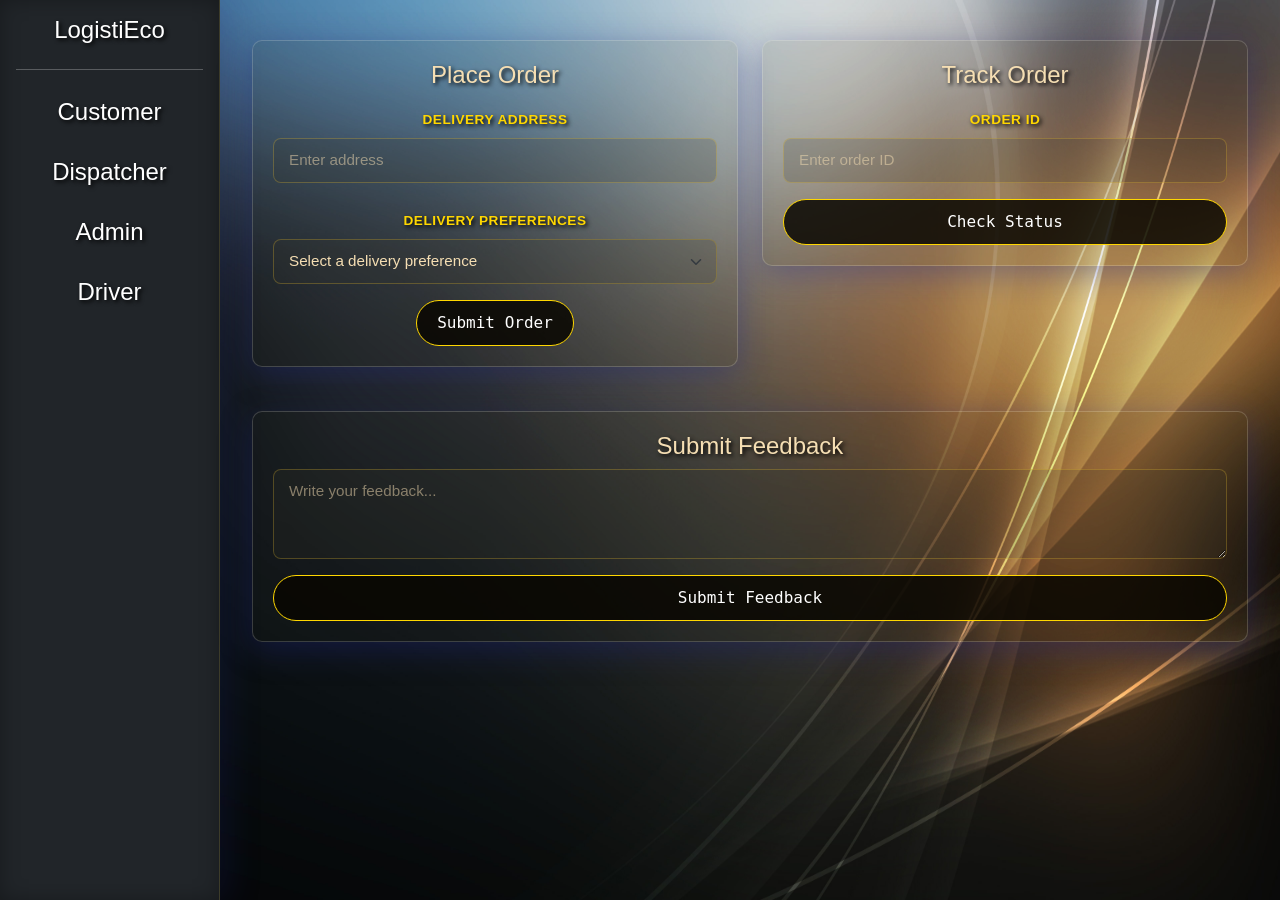
<file: index.html>
<!DOCTYPE html>
<html lang="en">
<head>
    <meta charset="UTF-8">
    <title>Customer Page</title>

    <!-- Bootstrap -->
    <link href="https://cdn.jsdelivr.net/npm/bootstrap@5.3.0/dist/css/bootstrap.min.css" rel="stylesheet">
    <link rel="stylesheet" href="c.css">
</head>
<body>

<div class="nav-brand">

    <!-- SIDEBAR -->
    <div class="bg-dark text-white p-3" style="min-width: 220px; height: 100vh; overflow-y: auto;">
        <h4 class="text-center mb-4">LogistiEco</h4>
        <hr>

        <ul class="nav flex-column">

            <li class="nav-item mb-2">
                <a href="index.html" class="nav-link text-white">Customer</a>
            </li>

            <li class="nav-item mb-2">
                <a href="dispatcher.html" class="nav-link text-white">Dispatcher</a>
            </li>

            <li class="nav-item mb-2">
                <a href="admin.html" class="nav-link text-white">Admin</a>
            </li>

            <li class="nav-item mb-2">
                <a href="driver.html" class="nav-link text-white">Driver</a>
            </li>

        </ul>
    </div>

    <!-- MAIN CONTENT -->
    <div class="main-content">

        <div class="container-fluid">

    <div class="row g-4">

        <!-- PLACE ORDER -->
        <div class="col-md-6">
            <div class="glass-container card">
                <h4>Place Order</h4>

                <form>
                    <div class="mb-3">
                        <label class="form-label">Delivery Address</label>
                        <input type="text" class="form-control" placeholder="Enter address">
                    </div>

                    <div class="mb-3">
                        <label class="form-label">Delivery Preferences</label>
                        <select class="form-select" required>
                            <option value="" selected disabled>Select a delivery preference</option>
                            <option value="quiet">Quiet Drop-off</option>
                            <option value="express">Express Delivery (2-3 days)</option>
                            <option value="overnight">Overnight Delivery</option>
                            <option value="scheduled">Scheduled Delivery</option>
                            <option value="pickup">Neighbor Pickup</option>
                        </select>
                    </div>

                    <button class="button">Submit Order</button>
                </form>
            </div>
        </div>

        <!-- TRACK ORDER -->
        <div class="col-md-6">
            <div class="glass-container card">
                <h4>Track Order</h4>

                <div class="mb-3">
                    <label class="form-label">Order ID</label>
                    <input type="text" class="form-control" placeholder="Enter order ID">
                </div>

                <button class="button" onclick="toggleStatus()">Check Status</button>

                <div class="alert glass-container" id="statusAlert" style="display:none; margin-top: 15px; padding: 15px; border: 1px solid rgba(177, 149, 47, 0.5); background: rgba(52, 52, 40, 0.15);">
                    <strong style="color: gold;">Status:</strong> <span style="color: wheat;">Pending</span>
                </div>
            </div>
        </div>

        <!-- FEEDBACK -->
        <div class="col-12">
            <div class="glass-container card">
                <h4>Submit Feedback</h4>

                <textarea class="form-control mb-3" rows="3" placeholder="Write your feedback..."></textarea>

                <button class="button">Submit Feedback</button>
            </div>
        </div>

    </div>
</div>

<script>
    function toggleStatus() {
        const statusAlert = document.getElementById('statusAlert');
        statusAlert.style.display = statusAlert.style.display === 'none' ? 'block' : 'none';
    }
</script>

</body>

</html>
</file>
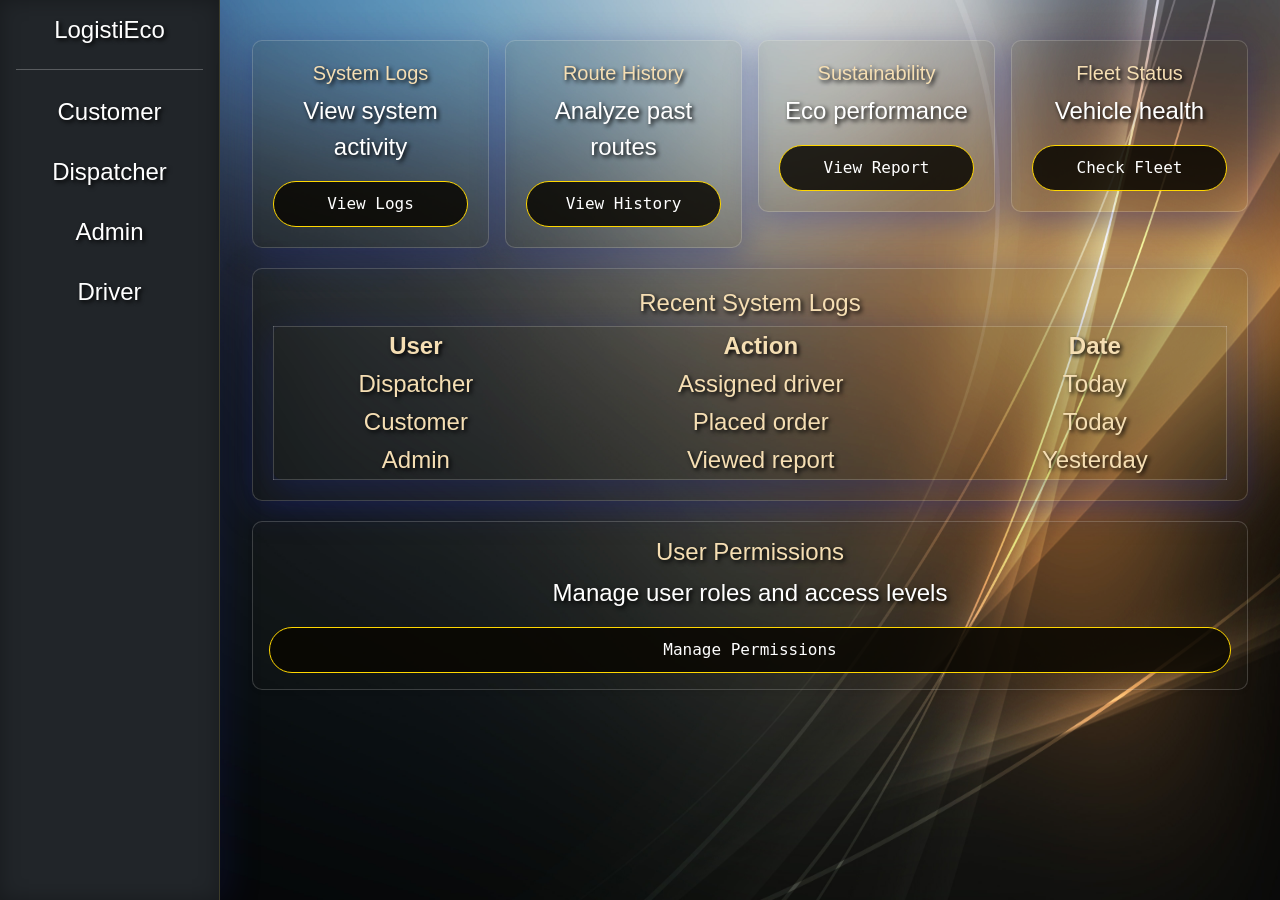
<file: admin.html>
<!DOCTYPE html>
<html lang="en">
<head>
    <meta charset="UTF-8">
    <title>Admin Dashboard</title>

    <!-- Bootstrap -->
    <link href="https://cdn.jsdelivr.net/npm/bootstrap@5.3.0/dist/css/bootstrap.min.css" rel="stylesheet">
    <link rel="stylesheet" href="c.css">
</head>




<body>

<div class="nav-brand">

    <!-- SIDEBAR -->
    <div class="bg-dark text-white p-3" style="min-width: 220px; height: 100vh; overflow-y: auto;">
        <h4 class="text-center mb-4">LogistiEco</h4>
        <hr>

        <ul class="nav flex-column">

            <li class="nav-item mb-2">
                <a href="index.html" class="nav-link text-white">Customer</a>
            </li>

            <li class="nav-item mb-2">
                <a href="dispatcher.html" class="nav-link text-white">Dispatcher</a>
            </li>

            <li class="nav-item mb-2">
                <a href="admin.html" class="nav-link text-white">Admin</a>
            </li>

                <li class="nav-item mb-2">
                    <a href="driver.html" class="nav-link text-white">Driver</a>    
                </li>

        </ul>
    </div>

    <!-- MAIN CONTENT -->
    <div class="main-content">

        <div class="container-fluid">

    <!-- DASHBOARD CARDS -->
    <div class="row g-3">

        <div class="col-md-3">
            <div class="glass-container card">
                <h5>System Logs</h5>
                <p>View system activity</p>
                <button class="button">View Logs</button>
            </div>
        </div>

        <div class="col-md-3">
            <div class="glass-container card">
                <h5>Route History</h5>
                <p>Analyze past routes</p>
                <button class="button">View History</button>
            </div>
        </div>

        <div class="col-md-3">
            <div class="glass-container card">
                <h5>Sustainability</h5>
                <p>Eco performance</p>
                <button class="button">View Report</button>
            </div>
        </div>

        <div class="col-md-3">
            <div class="glass-container card">
                <h5>Fleet Status</h5>
                <p>Vehicle health</p>
                <button class="button">Check Fleet</button>
            </div>
        </div>

    </div>

    <!-- SYSTEM LOG TABLE -->
    <div class="glass-container">
        <h4>Recent System Logs</h4>

        <table>
            <thead>
                <tr>
                    <th>User</th>
                    <th>Action</th>
                    <th>Date</th>
                </tr>
            </thead>
            <tbody>
                <tr>
                    <td>Dispatcher</td>
                    <td>Assigned driver</td>
                    <td>Today</td>
                </tr>
                <tr>
                    <td>Customer</td>
                    <td>Placed order</td>
                    <td>Today</td>
                </tr>
                <tr>
                    <td>Admin</td>
                    <td>Viewed report</td>
                    <td>Yesterday</td>
                </tr>
            </tbody>
        </table>
    </div>

    <!-- USER PERMISSIONS -->
    <div class="glass-container card p-3 shadow-sm">
        <h4>User Permissions</h4>

        <p>Manage user roles and access levels</p>

        <button class="button">Manage Permissions</button>
    </div>

        </div>
    </div>

</div>

</body>
</html>
</file>
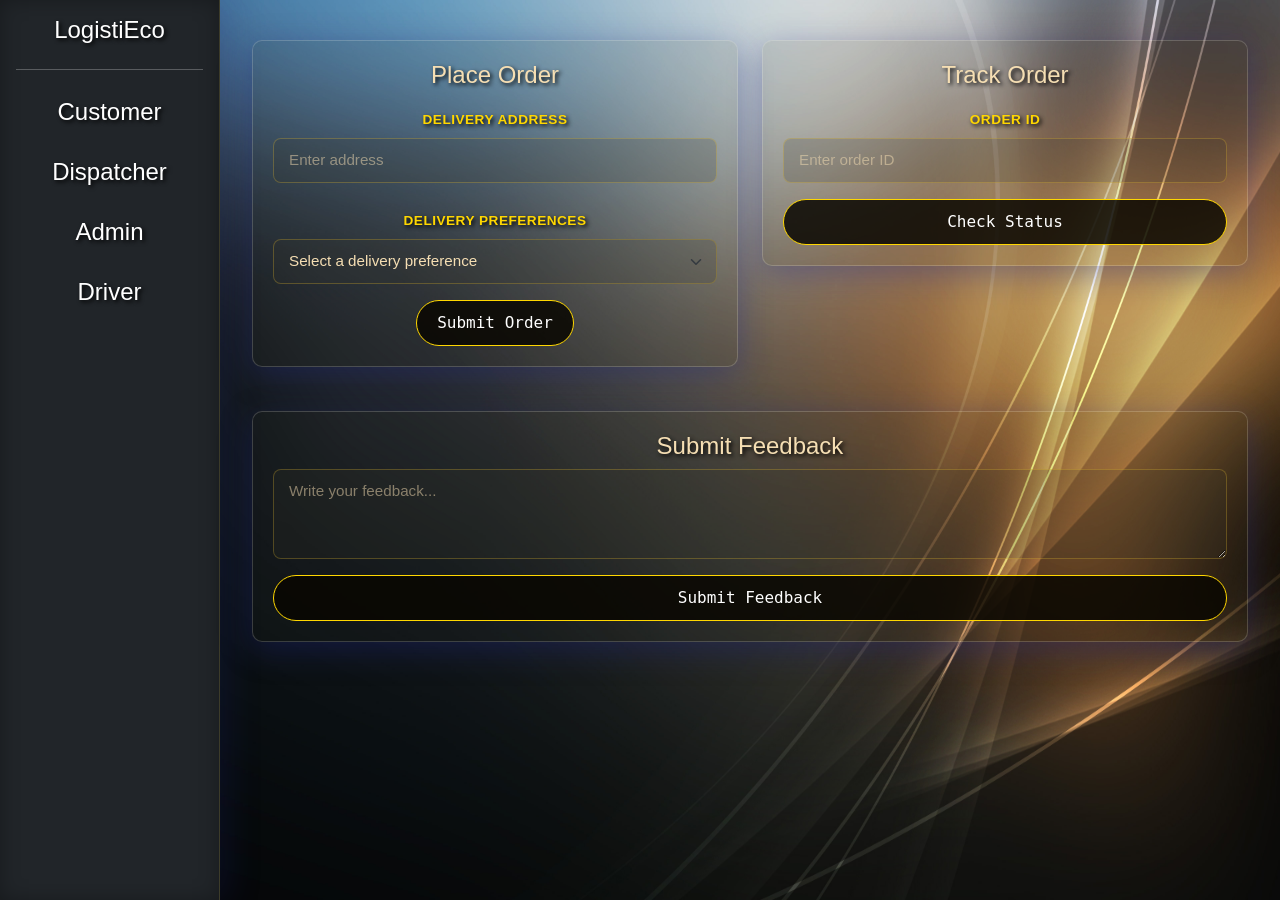
<file: customer.html>
<!DOCTYPE html>
<html lang="en">
<head>
    <meta charset="UTF-8">
    <title>Customer Page</title>

    <!-- Bootstrap -->
    <link href="https://cdn.jsdelivr.net/npm/bootstrap@5.3.0/dist/css/bootstrap.min.css" rel="stylesheet">
    <link rel="stylesheet" href="c.css">
</head>
<body>

<div class="nav-brand">

    <!-- SIDEBAR -->
    <div class="bg-dark text-white p-3" style="min-width: 220px; height: 100vh; overflow-y: auto;">
        <h4 class="text-center mb-4">LogistiEco</h4>
        <hr>

        <ul class="nav flex-column">

            <li class="nav-item mb-2">
                <a href="index.html" class="nav-link text-white">Customer</a>
            </li>

            <li class="nav-item mb-2">
                <a href="dispatcher.html" class="nav-link text-white">Dispatcher</a>
            </li>

            <li class="nav-item mb-2">
                <a href="admin.html" class="nav-link text-white">Admin</a>
            </li>

            <li class="nav-item mb-2">
                <a href="driver.html" class="nav-link text-white">Driver</a>
            </li>

        </ul>
    </div>

    <!-- MAIN CONTENT -->
    <div class="main-content">

        <div class="container-fluid">

    <div class="row g-4">

        <!-- PLACE ORDER -->
        <div class="col-md-6">
            <div class="glass-container card">
                <h4>Place Order</h4>

                <form>
                    <div class="mb-3">
                        <label class="form-label">Delivery Address</label>
                        <input type="text" class="form-control" placeholder="Enter address">
                    </div>

                    <div class="mb-3">
                        <label class="form-label">Delivery Preferences</label>
                        <select class="form-select" required>
                            <option value="" selected disabled>Select a delivery preference</option>
                            <option value="quiet">Quiet Drop-off</option>
                            <option value="express">Express Delivery (2-3 days)</option>
                            <option value="overnight">Overnight Delivery</option>
                            <option value="scheduled">Scheduled Delivery</option>
                            <option value="pickup">Neighbor Pickup</option>
                        </select>
                    </div>

                    <button class="button">Submit Order</button>
                </form>
            </div>
        </div>

        <!-- TRACK ORDER -->
        <div class="col-md-6">
            <div class="glass-container card">
                <h4>Track Order</h4>

                <div class="mb-3">
                    <label class="form-label">Order ID</label>
                    <input type="text" class="form-control" placeholder="Enter order ID">
                </div>

                <button class="button" onclick="toggleStatus()">Check Status</button>

                <div class="alert glass-container" id="statusAlert" style="display:none; margin-top: 15px; padding: 15px; border: 1px solid rgba(177, 149, 47, 0.5); background: rgba(52, 52, 40, 0.15);">
                    <strong style="color: gold;">Status:</strong> <span style="color: wheat;">Pending</span>
                </div>
            </div>
        </div>

        <!-- FEEDBACK -->
        <div class="col-12">
            <div class="glass-container card">
                <h4>Submit Feedback</h4>

                <textarea class="form-control mb-3" rows="3" placeholder="Write your feedback..."></textarea>

                <button class="button">Submit Feedback</button>
            </div>
        </div>

    </div>
</div>

<script>
    function toggleStatus() {
        const statusAlert = document.getElementById('statusAlert');
        statusAlert.style.display = statusAlert.style.display === 'none' ? 'block' : 'none';
    }
</script>

</body>

</html>
</file>
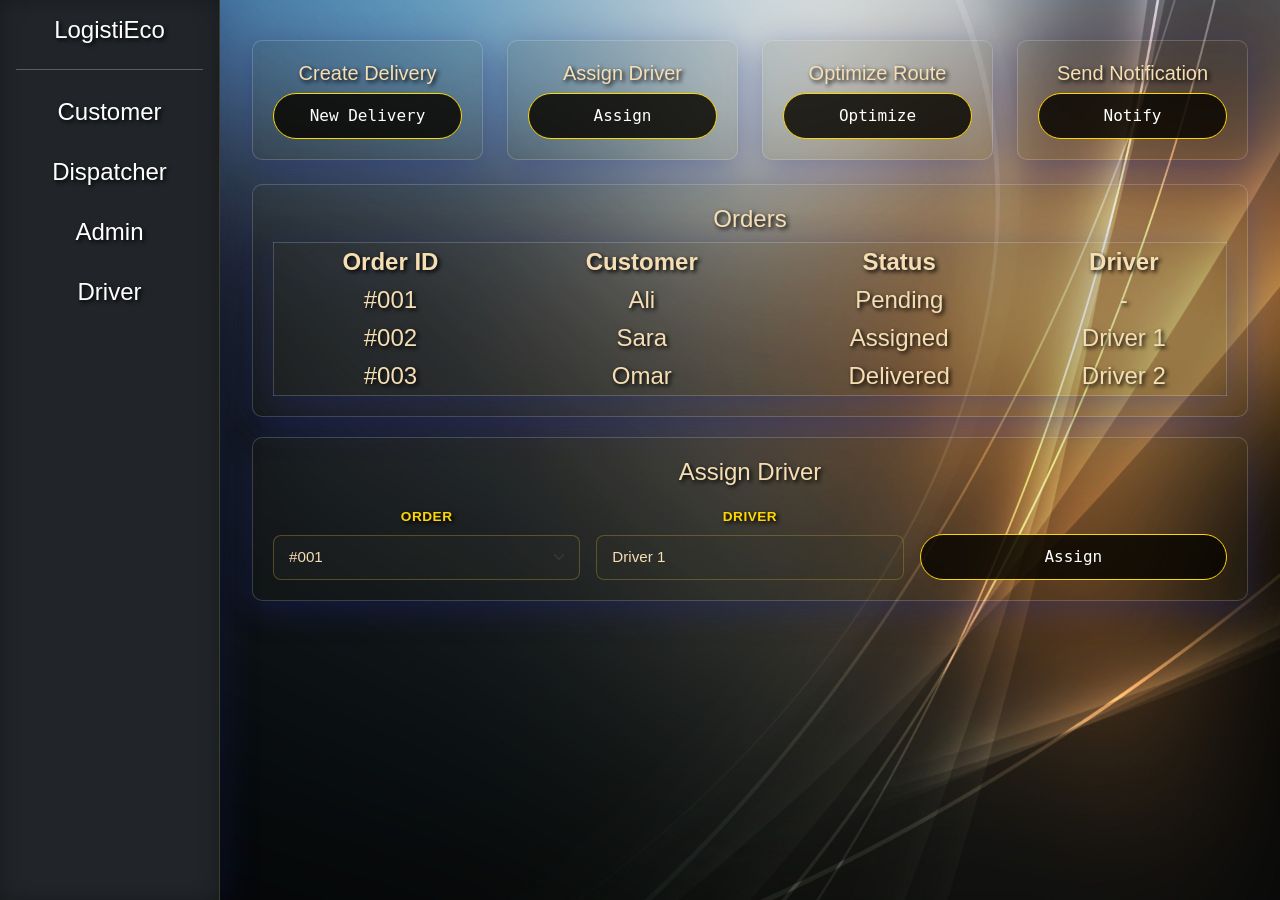
<file: dispatcher.html>
<!DOCTYPE html>
<html lang="en">
<head>
    <meta charset="UTF-8">
    <title>Dispatcher Dashboard</title>

    <!-- Bootstrap -->
    <link href="https://cdn.jsdelivr.net/npm/bootstrap@5.3.0/dist/css/bootstrap.min.css" rel="stylesheet">
    <link rel="stylesheet" href="c.css">
</head>





<body>

<div class="nav-brand">

    <!-- SIDEBAR -->
    <div class="bg-dark text-white p-3" style="min-width: 220px; height: 100vh; overflow-y: auto;">
        <h4 class="text-center mb-4">LogistiEco</h4>
        <hr>

        <ul class="nav flex-column">

            <li class="nav-item mb-2">
                <a href="index.html" class="nav-link text-white">Customer</a>
            </li>

            <li class="nav-item mb-2">
                <a href="dispatcher.html" class="nav-link text-white">Dispatcher</a>
            </li>

            <li class="nav-item mb-2">
                <a href="admin.html" class="nav-link text-white">Admin</a>
            </li>

            <li class="nav-item mb-2">
                <a href="driver.html" class="nav-link text-white">Driver</a>
            </li>
        </ul>
    </div>

    <!-- MAIN CONTENT -->
    <div class="main-content">

        <div class="container-fluid">

    <!-- QUICK ACTIONS -->
    <div class="row g-4 mb-4">

        <div class="col-md-3">
            <div class="glass-container card">
                <h5>Create Delivery</h5>
                <button class="button">New Delivery</button>
            </div>
        </div>

        <div class="col-md-3">
            <div class="glass-container card">
                <h5>Assign Driver</h5>
                <button class="button">Assign</button>
            </div>
        </div>

        <div class="col-md-3">
            <div class="glass-container card">
                <h5>Optimize Route</h5>
                <button class="button">Optimize</button>
            </div>
        </div>

        <div class="col-md-3">
            <div class="glass-container card">
                <h5>Send Notification</h5>
                <button class="button">Notify</button>
            </div>
        </div>

    </div>

    <!-- ORDERS TABLE -->
    <div class="glass-container">
        <h4>Orders</h4>

        <table>
            <thead>
                <tr>
                    <th>Order ID</th>
                    <th>Customer</th>
                    <th>Status</th>
                    <th>Driver</th>
                </tr>
            </thead>
            <tbody>
                <tr>
                    <td>#001</td>
                    <td>Ali</td>
                    <td>Pending</td>
                    <td>-</td>
                </tr>
                <tr>
                    <td>#002</td>
                    <td>Sara</td>
                    <td>Assigned</td>
                    <td>Driver 1</td>
                </tr>
                <tr>
                    <td>#003</td>
                    <td>Omar</td>
                    <td>Delivered</td>
                    <td>Driver 2</td>
                </tr>
            </tbody>
        </table>
    </div>

    <!-- ASSIGN DRIVER -->
    <div class="glass-container">
        <h4>Assign Driver</h4>

        <div class="row g-3">
            <div class="col-md-4">
                <label class="form-label">Order</label>
                <select class="form-select">
                    <option>#001</option>
                    <option>#002</option>
                </select>
            </div>

            <div class="col-md-4">
                <label class="form-label">Driver</label>
                <select class="form-select">
                    <option>Driver 1</option>
                    <option>Driver 2</option>
                </select>
            </div>

            <div class="col-md-4 d-flex align-items-end">
                <button class="button w-100">Assign</button>
            </div>
        </div>

    </div>

        </div>
    </div>

</div>

</body>
</html>
</file>
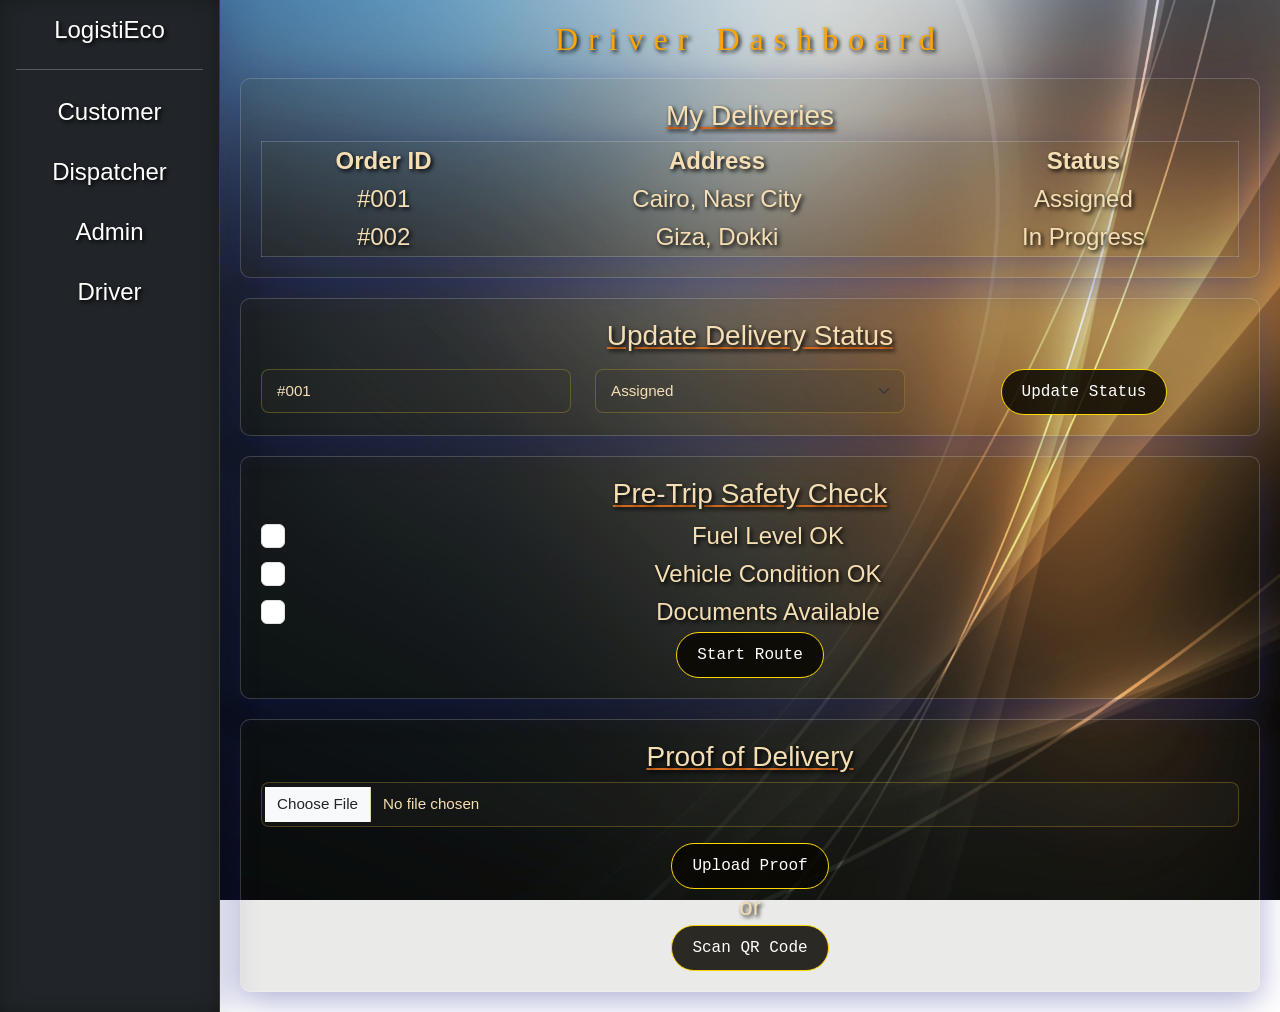
<file: driver.html>
<!DOCTYPE html>
<html lang="en">
<head>
    <meta charset="UTF-8">
    <title>Dispatcher Dashboard</title>

    <!-- Bootstrap -->
    <link href="https://cdn.jsdelivr.net/npm/bootstrap@5.3.0/dist/css/bootstrap.min.css" rel="stylesheet">
    <link rel="stylesheet" href="c.css">
</head>
<body>

<div class="nav-brand">

    <!-- SIDEBAR -->
    <div class="bg-dark text-white p-3" style="min-width: 220px; min-height: 100vh; overflow-y: auto;">
        <h4 class="text-center mb-4">LogistiEco</h4>
        <hr>

        <ul class="nav flex-column">

            <li class="nav-item mb-2">
                <a href="index.html" class="nav-link text-white">Customer</a>
            </li>

            <li class="nav-item mb-2">
                <a href="dispatcher.html" class="nav-link text-white">Dispatcher</a>
            </li>

            <li class="nav-item mb-2">
                <a href="admin.html" class="nav-link text-white">Admin</a>
            </li>

            <li class="nav-item mb-2">
                <a href="driver.html" class="nav-link text-white">Driver</a>
            </li>
        </ul>
    </div>
<div class="main-content">

    <!-- TITLE -->
    <h2 class="center">Driver Dashboard</h2>

    <!-- MY DELIVERIES -->
    <div class="container glass-container">
        <h3>My Deliveries</h3>

        <table>
            <thead>
                <tr>
                    <th>Order ID</th>
                    <th>Address</th>
                    <th>Status</th>
                </tr>
            </thead>
            <tbody>
                <tr>
                    <td>#001</td>
                    <td>Cairo, Nasr City</td>
                    <td>Assigned</td>
                </tr>
                <tr>
                    <td>#002</td>
                    <td>Giza, Dokki</td>
                    <td>In Progress</td>
                </tr>
            </tbody>
        </table>
    </div>

    <!-- UPDATE STATUS -->
    <div class="container glass-container">
        <h3>Update Delivery Status</h3>

        <div class="row mt-3">
            <div class="col-md-4">
                <select class="form-select">
                    <option>#001</option>
                    <option>#002</option>
                </select>
            </div>

            <div class="col-md-4">
                <select class="form-select">
                    <option>Assigned</option>
                    <option>In Progress</option>
                    <option>Delivered</option>
                </select>
            </div>

            <div class="col-md-4">
                <button class="button">Update Status</button>
            </div>
        </div>
    </div>

    <!-- PRE-TRIP CHECK -->
    <div class="container glass-container">
        <h3>Pre-Trip Safety Check</h3>

        <div class="form-check">
            <input class="form-check-input" type="checkbox">
            <label class="form-check-label">Fuel Level OK</label>
        </div>

        <div class="form-check">
            <input class="form-check-input" type="checkbox">
            <label class="form-check-label">Vehicle Condition OK</label>
        </div>

        <div class="form-check">
            <input class="form-check-input" type="checkbox">
            <label class="form-check-label">Documents Available</label>
        </div>

        <button class="button">Start Route</button>
    </div>

    <!-- PROOF OF DELIVERY -->
    <div class="container glass-container">
        <h3>Proof of Delivery</h3>

        <input type="file" class="form-control mb-3">

        <button class="button">Upload Proof</button>
        <br>or<br>
        <button class="button">Scan QR Code</button>
    </div>

</div>
</body>
</html>
</file>
<file: c.css>
body{
    /* main website structure */
    background-image: url(wallpaper2.jpeg); /* wallpaper that the website color scheme is base on: black, white, orange, yellow/gold */
    background-size: 100vw 100vh; /* stretch wallpaper to take full website width and height */
    background-repeat: no-repeat; /* don't repeat the wallpaper and keep it stretched */
    background-attachment: fixed; /* keep wallpaper stretched and cover the whole website | Note : using scroll instead of fixed wimax-width: 1000px; */
    font-family: Verdana, Geneva, Tahoma, sans-serif; /* main display font and easy to read */
    color: white; /* main text color */
    margin: 0;
    padding: 0;
    min-height: 100vh;
}
p{ color: white;}
.main-content{
    /* the main container that contains all website content */
    flex: 1; /* allow content to expand and fill available space */
    padding: 20px; /* give inner padding to prevent content from being close to the borders */
}
.nav-brand{
    /* website name/logo 'uni-code' decoration */
    text-shadow: 2px 2px 4px black; /* gives black shadow behind the logo */
    text-decoration: none; /* removed the defualt link decoration to prevent the logo from lookinh like a typical link */
    color: white; /* logo color */
    text-align: center; /* keep the logo centered */
    font-family: 'papyrus', sans-serif; /* logo font paper like and stylish */
    font-size: x-large; /* give logo a bigger size */
    display: flex; /* use flexbox to center the logo vertically and horizontally */
    min-height: 100vh; /* ensure full viewport height */
}

/* SIDEBAR STYLING */
.nav-brand > div:first-child {
    background: rgba(20, 20, 15, 0.4); /* semi-transparent dark glassy background */
    box-shadow: inset 0 0 20px rgba(0, 0, 0, 0.3), 8px 0 32px 0 rgba(31, 38, 135, 0.2); /* glass effect with inset shadow */
    border-right: 1px solid rgba(177, 149, 47, 0.2); /* subtle gold border on right */
    backdrop-filter: blur(10px); /* blur effect for glass morphism */
}
/* navigation bar display */
nav ul {
    list-style-type: none; /* Remove default list decoration */
    display: flex; /* align list items in a row */
    justify-content: center; /* Center the list items */ 
}

nav ul li {
    margin: 0 15px; /* Space between list items */
    position: relative; /* For dropdown positioning to appear correctly */
}



nav ul li a {
    color: white; /* Text color */
    text-decoration: none; /* Remove underline from links */
    font-size: 18px; /* Font size for the links */
}
nav ul li a:hover {
    color: gold; /* Change color on hover */
}

.dropdown-menu {
    display: none; /* Initially hide the dropdown menu untill hover */
    position: absolute; /* Position it relative to the parent li */
    top: 100%; /* Position the dropdown menu below the parent li */
    left: 50%; /* Center the dropdown menu horizontally */
    transform: translateX(-50%); /* Center the dropdown menu below courses */
    text-align: center; /* Center the text in the dropdown menu */
    box-sizing: border-box; /* prevent the dropdown menu from overflowing outside its frame */
    padding: 0%; /* Remove default padding */ 
    margin: 0; /* Remove default margin */
    background-color: black; /* Background color of the dropdown menu */
    border: 1px solid rgba(177, 149, 47, 0.839); /* a thin solid semi-transparent gold border around the dropdown menu */
    border-radius: 5px; /* Rounded corners for the dropdown menu */
    min-width: 160px; /* Minimum width of the dropdown menu */
    z-index: 999; /* Ensure the dropdown menu appears above other elements */
    opacity: 0; /* Initially hide the dropdown menu */
    visibility: hidden; /* Hide the dropdown menu untill hover */
}

.dropdown-parent:hover .dropdown-menu {
    display: block; /* Show the dropdown menu on hover */
    opacity: 1; /* make the dropdown menu fully visible */
    visibility: visible; /* make the dropdown menu visible */
}


.dropdown-menu li {
    padding: 10px; /* Padding for each list item in the dropdown menu */
    border-bottom: 1px solid rgba(177, 149, 47, 0.839); /* a thin solid semi-transparent gold border between each list item */
}
.dropdown-menu li:last-child {
    border-bottom: none; /* Remove the border from the last list item */
}



.glass-container{
    /* style of all containers used with website sections */
    padding: 20px; /* gives inner padding from all direction to prevent text from being so close to the borders */
    margin-top: 20px; /* separate each container with an empty space */
    background: rgba(52, 52, 40, 0.1); /* give the border a dark gray glossy semi-transparent background color */
    box-shadow: 0 8px 32px 0 rgba(31, 38, 135, 0.37); /* give the container a semi-transparent dark blue shadow */
    border-radius: 10px; /* give the border rounded corners */
    border: 1px solid rgba(255, 255, 255, 0.18); /* container border thin solid and semi-transeparent white border to easily blend in with the colors*/
    width: 100%; /* take full available allowed window width */
    box-sizing: border-box; /* prevent  the container from extending outside the page and being very close to the window borders */
    color: wheat;
}
table{
    /* for tables used in the admin page */
    background: rgba(52, 52, 40, 0.1); /* give the table a dark gray glossy semi-transparent background color */
    box-shadow: 0 8px 32px 0 rgba(31, 38, 135, 0.37); /* give the table a semi-transparent dark blue shadow */
    border-radius: 10px; /* give the table rounded corners */
    border: 1px solid rgba(255, 255, 255, 0.18); /* table border thin solid and semi-transeparent white border to easily blend in with the colors*/
    width: 100%; /* take full available allowed window width */
    box-sizing: border-box; /* prevent the table from extending outside the page and being very close to the window borders */
    color: wheat;
}

/* Compatible with Bootstrap cards */
.glass-container.card {
    background: rgba(52, 52, 40, 0.1);
    color: wheat;
}

.center{
    /* for headings and titles that I want to be centered */
    text-align: center; /* keep text centered */
    color: orange; /* make text orange */
    font-family: cursive; /* font used for titles and headers similar to the comic sans font */
    letter-spacing: 10px; /* put a small space between letters like t h i s to give it a unique  look */
}

h3{
    /* for subheadings using h3*/
    font-weight: 300; /* make font thin */
    text-decoration:  underline chocolate; /* put a drak orange line below text */
}

.video-container{
    /* for the divs around the videos */
    display: inline; /*keep all videos on the same line */
    margin-right: 10px; /* separate videos with an empty space */

}

div iframe{
    /* how the video will be displayed */
    width: 300px; /* video frame width */
    height: 200px; /* video frame height */
    border-radius: 10px; /* give the video frame rounded corners */ 
    margin-bottom: 20px; /* keep a space between the videos and the buttom of the container */
}

#website{
    /* for the embedded  website frame */
    border-radius: 10px; /* give the website rounded corners */
    margin-bottom: 20px; /* keep a space between the website and container */
}

.button{
    /* for displaying any buttons */
    background: rgba(9, 7, 0, 0.848); /* give buttons a semi-transparent black background */
    border-radius: 500px; /* make buttons rounded */
    border: 1px solid gold; /* give buttons a thin solid gold borders */
    padding: 10px 20px; /* keep text exactly at the center of the button */
    font-size: 16px; /* adjust text size */
    color: white; /* make text color white */
    font-family: monospace; /* a consule font to give the text technical feel */
}
   
.button:hover{
    /* new style for buttons on hover */
    background: gold; /* make the background turn gold when hovered by the mouse */
    font-size: large; /* increase text size to give a feel of motion to the button on hover */
    color: black; /* make text black to appear clearly on the gold background */
    font-weight: bold; /* make text bold to appear more clearly on the gold background */
}
header a:hover{
    /* when hovering over the website logo/name */
    color: #eabc07; /* change logo color from white to darker gold */
}

.question{
    /* for displaying quiz questions */
    margin-bottom: 10px; /* separate questions from choices with an empty space */
    margin-top: 10px; /* separate each new question with an empty space */
    font-size: medium; /* adjust text size */
    letter-spacing: 5px; /* add spaces between question letters to make it different from the answers */
    font-family: cursive; /* similar font to headers ad it looks good with letter spacing */
}
.choice{
    /* for displaying the choices */
    margin-bottom: 10px; /* separate each choice with an empty space */
    font-family: 'Courier New', Courier, monospace;  /* a consule-like font to give the text technical feel */
}
.choice:hover{
    /* action for hovering onn the choices */
     color: gold; /* make choices turn gold on hover to give a feeling of being interactive */
}

/* DROPDOWN & SELECT STYLING - Glass Theme */
.form-select {
    background-color: rgba(52, 52, 40, 0.2); /* semi-transparent dark background */
    color: wheat; /* text color */
    border: 1px solid rgba(177, 149, 47, 0.4); /* gold border */
    border-radius: 8px; /* rounded corners */
    padding: 10px 15px; /* padding for comfort */
    font-size: 0.95rem;
    transition: all 0.3s ease;
}

.form-select:hover {
    border-color: rgba(177, 149, 47, 0.7); /* brighter gold on hover */
    box-shadow: 0 0 10px rgba(177, 149, 47, 0.2);
}

.form-select:focus {
    background-color: rgba(52, 52, 40, 0.3);
    color: wheat;
    border-color: gold;
    box-shadow: 0 0 15px rgba(177, 149, 47, 0.3), inset 0 0 5px rgba(177, 149, 47, 0.1);
    outline: none;
}

.form-select option {
    background-color: #2a2a20; /* dark background for options */
    color: wheat; /* text color */
    padding: 10px;
}

.form-select option:hover {
    background: rgba(177, 149, 47, 0.3);
    color: gold;
}

/* Form Labels */
.form-label {
    color: gold; /* labels in gold */
    font-weight: 600;
    margin-bottom: 8px;
    text-transform: uppercase;
    letter-spacing: 0.5px;
    font-size: 0.85rem;
}

/* Input Fields */
.form-control {
    background-color: rgba(52, 52, 40, 0.2);
    color: wheat;
    border: 1px solid rgba(177, 149, 47, 0.4);
    border-radius: 8px;
    padding: 10px 15px;
    font-size: 0.95rem;
    transition: all 0.3s ease;
}

.form-control:focus {
    background-color: rgba(52, 52, 40, 0.3);
    color: wheat;
    border-color: gold;
    box-shadow: 0 0 15px rgba(177, 149, 47, 0.3), inset 0 0 5px rgba(177, 149, 47, 0.1);
    outline: none;
}

.form-control::placeholder {
    color: rgba(245, 222, 179, 0.5);
}


                                                      /* CSS code and design by Reddy */
</file>
